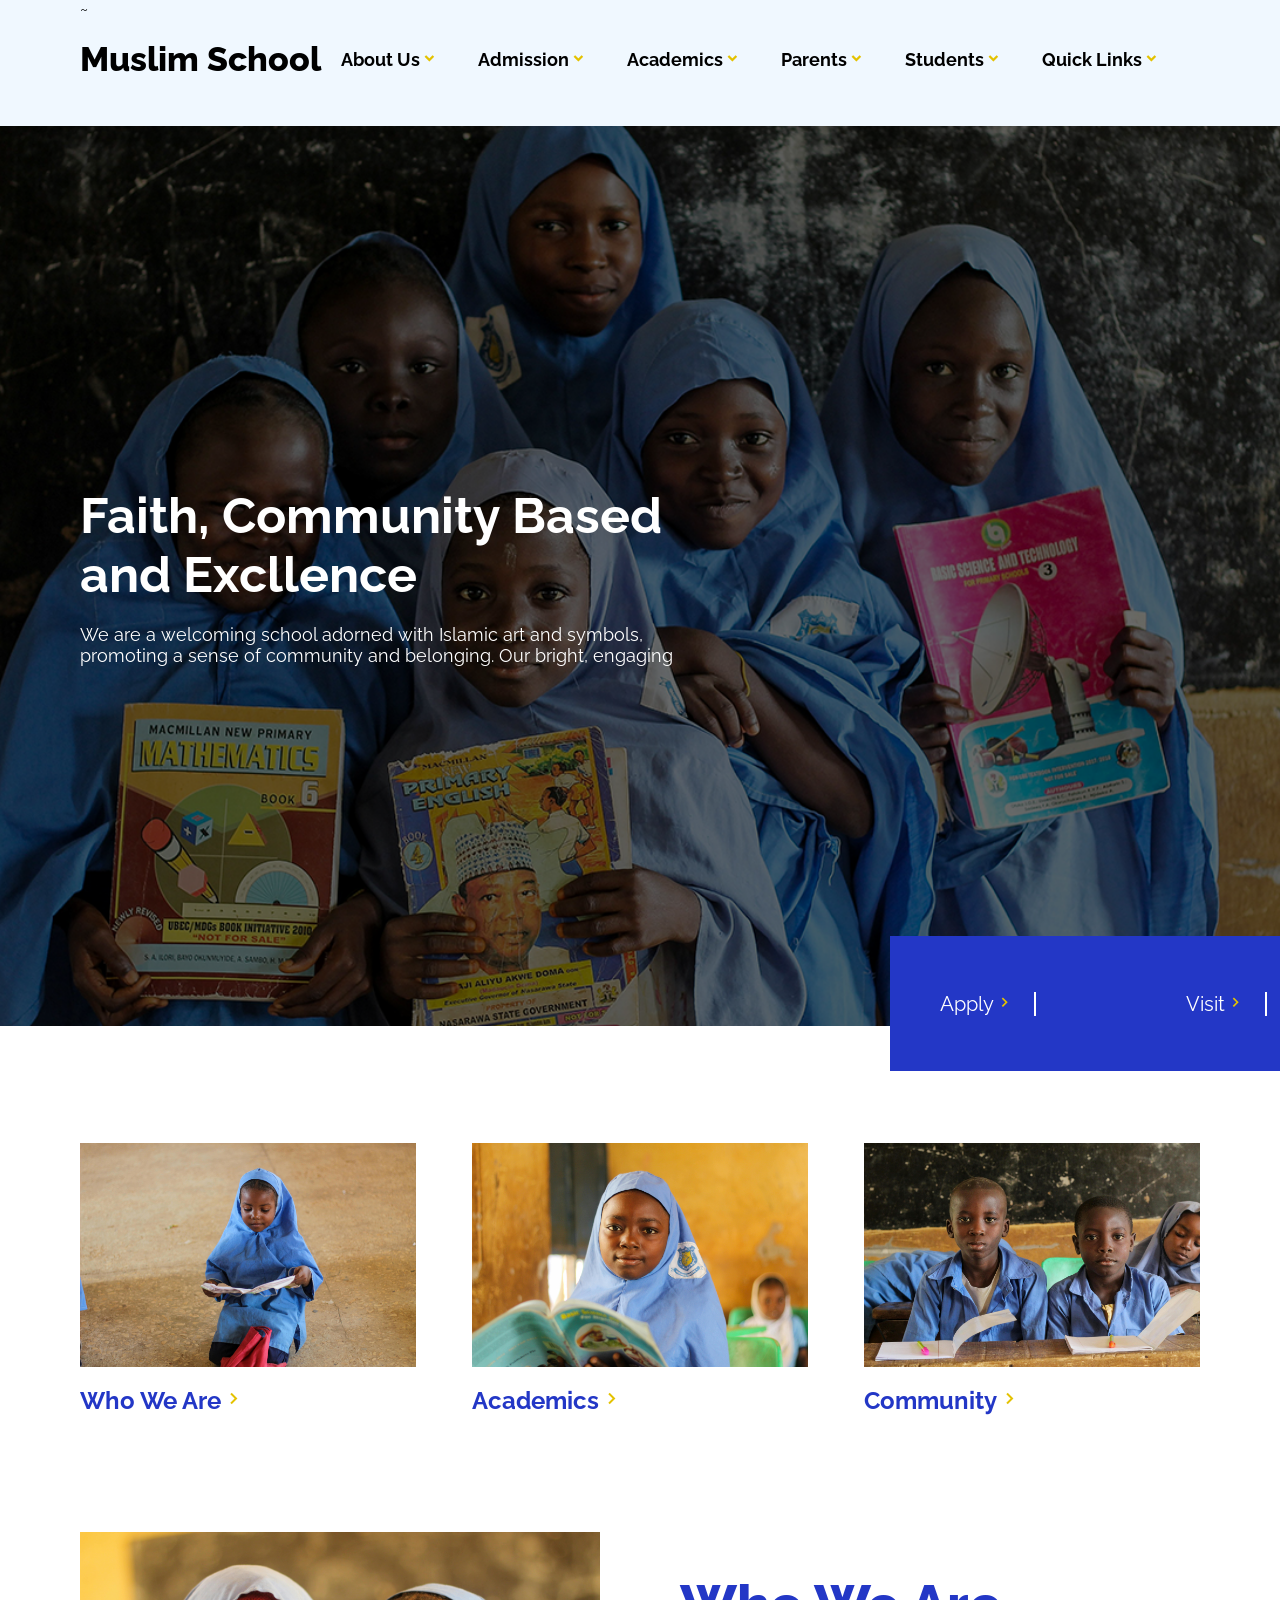
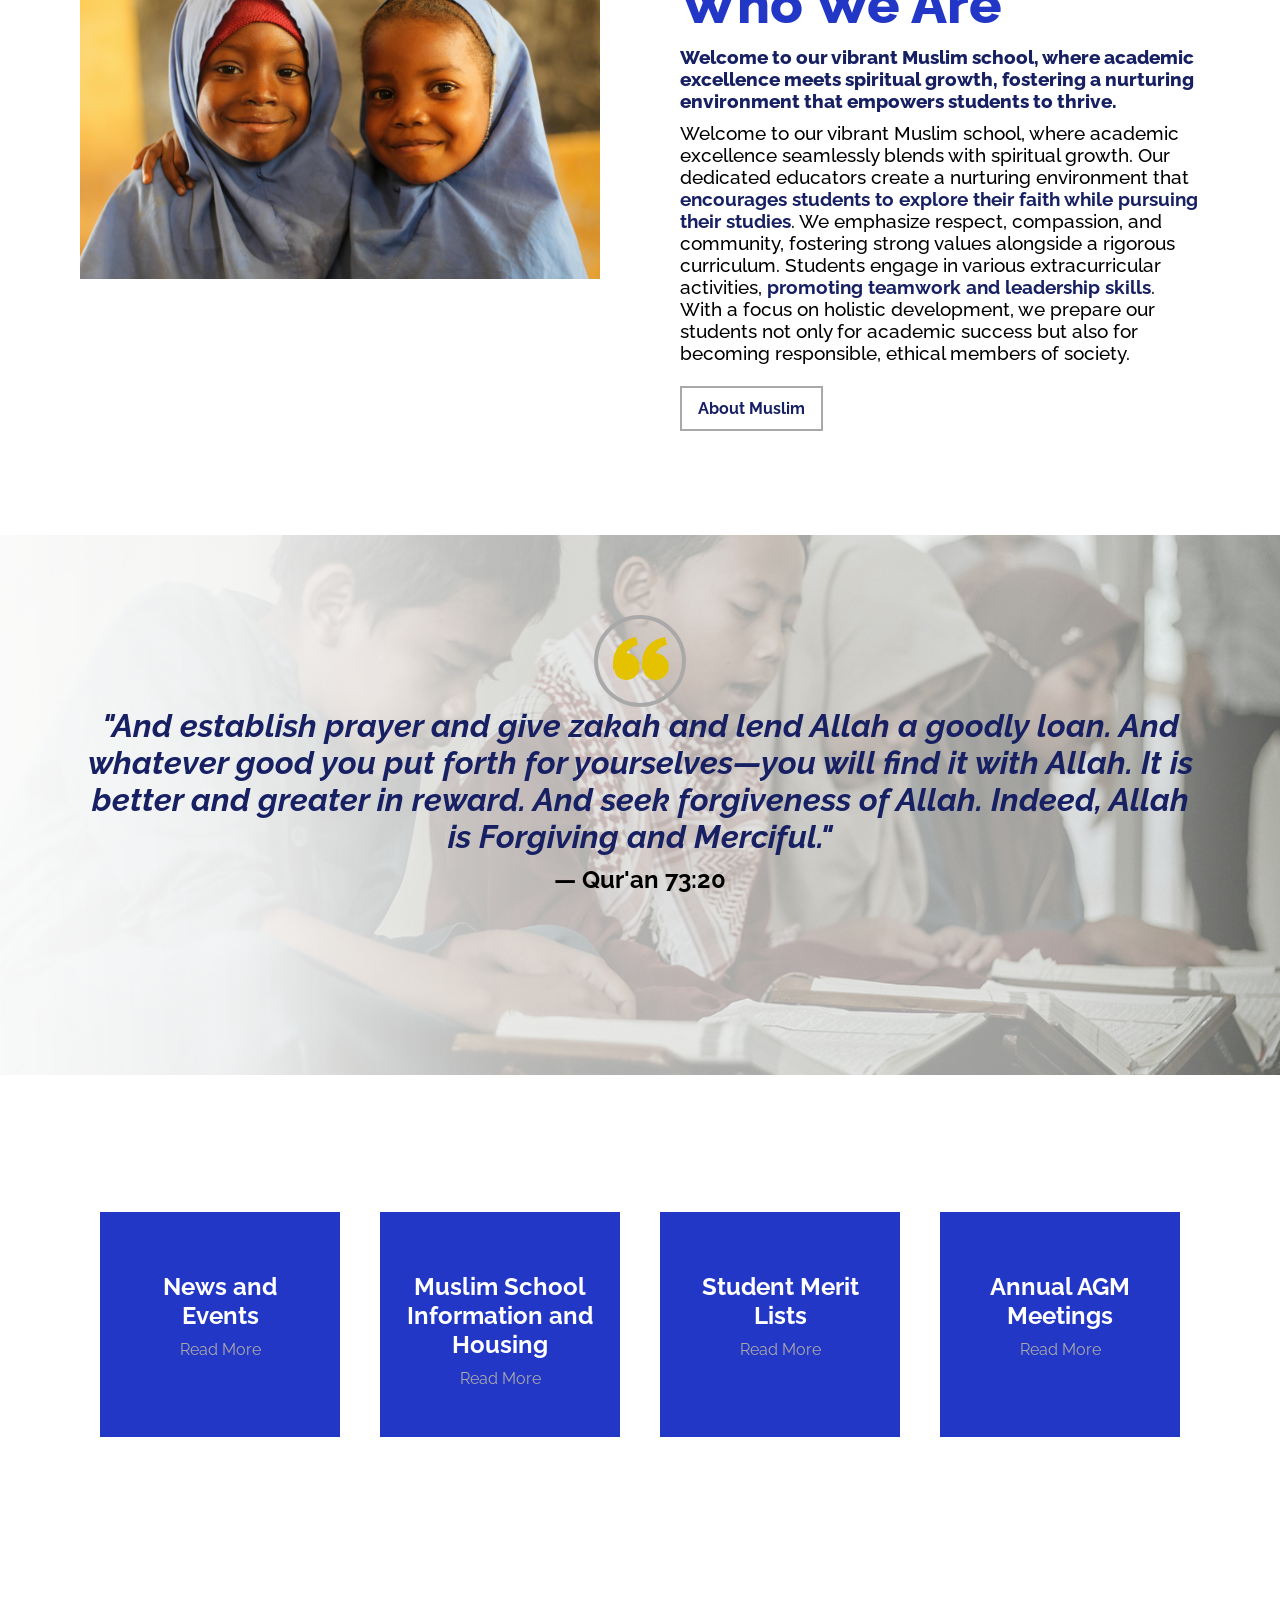
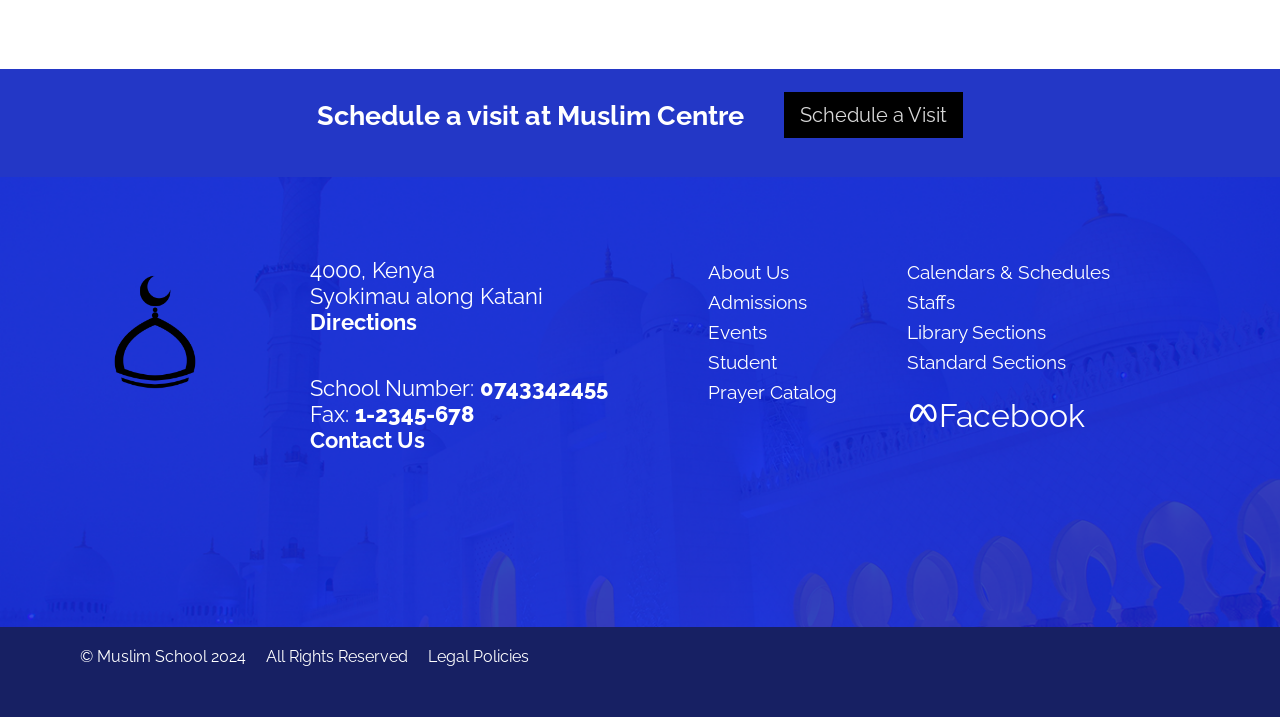
<file: index.html>
<!DOCTYPE html>
<html lang="en">
  <head>
    <meta charset="UTF-8" />
    <meta name="viewport" content="width=device-width, initial-scale=1.0" />
    <link rel="stylesheet" href="school.css" />
    <link
      href="https://fonts.googleapis.com/css2?family=Raleway:ital,wght@0,100..900;1,100..900&display=swap"
      rel="stylesheet"
    />
    <link
      href="https://unpkg.com/boxicons@2.1.4/css/boxicons.min.css"
      rel="stylesheet"
    />
    <title>Muslim School</title>
  </head>

  <body>
    <!--NAVIGATION BAR-->
    <section id="navigationbar" class="section-padding">~
      <div class="nav-content">
        <div class="logo">
          <a href="">Muslim School</a>
        </div>

        <div class="nav-links">
          <ul>
            <li>
              <a href="">About Us<i class="bx bx-chevron-down"></i></a>
            </li>
            <li>
              <a href="">Admission<i class="bx bx-chevron-down"></i></a>
            </li>
            <li>
              <a href="">Academics<i class="bx bx-chevron-down"></i></a>
            </li>
            <li>
              <a href="">Parents<i class="bx bx-chevron-down"></i></a>
            </li>
            <li>
              <a href="">Students<i class="bx bx-chevron-down"></i></a>
            </li>
            <li>
              <a href="">Quick Links<i class="bx bx-chevron-down"></i></a>
            </li>
          </ul>
        </div>
      </div>
    </section>

    <!--HERO SECTION-->
    <section id="hero-section">
      <div class="hero-content section-padding">
        <div class="hero-words">
          <h2>
            Faith, Community Based <br />
            and Excllence
          </h2>
          <p>
            We are a welcoming school adorned with Islamic art and symbols,
            <br />
            promoting a sense of community and belonging. Our bright, engaging
            <br />
          </p>
        </div>
      

      <div class="below-container">
        <div class="apply">
          <a href="">Apply<i class='bx bx-chevron-right' ></i></i></a>
        </div>
        <div class="visit">
          <a href="">Visit<i class='bx bx-chevron-right' ></i></i></a>
        </div>
        <div class="give">
          <a href="">Give<i class='bx bx-chevron-right' ></i></i></a>
        </div>
      </div>
    </div>
    </section>

    <!--SERVICE SECTION-->
    <section id="service-section" class="section-padding section-margin">
      <div class="service-container">
        <div class="item-container">
          <img src="Resources/ImageS1.jpg">
          <h2>Who We Are<i class='bx bx-chevron-right'></i></h2>
        </div>
        <div class="item-container">
          <img src="Resources/ImageS2.jpg">
          <h2>Academics<i class='bx bx-chevron-right'></i></h2>
        </div>
        <div class="item-container">
          <img src="Resources/ImageS3.jpg">
          <h2>Community<i class='bx bx-chevron-right'></i></h2>
        </div>
      </div>
    </section>
    
    <!--WHO WE ARE SECTION-->
    <section id="identity-section" class="section-padding section-margin">
  <div class="identity-container">
  <div class="identity-image">
    <img src="Resources/ImageA1.jpg">
  </div>

  <div class="identity-words">
    <div class="words-content">
      <h2>Who We Are</h2>
      <p>Welcome to our vibrant Muslim school, where academic <br>
        excellence meets spiritual growth, fostering a nurturing <br>
        environment that empowers students to thrive.</p>
      <p id="sub-paragraph">
        Welcome to our vibrant Muslim school, where academic excellence seamlessly blends with spiritual growth. Our dedicated educators create a nurturing environment that <span> encourages students to explore their faith while pursuing their studies</span>. We emphasize respect, compassion, and community, fostering strong values alongside a rigorous curriculum. Students engage in various extracurricular activities, <span> promoting teamwork and leadership skills</span>. With a focus on holistic development, we prepare our students not only for academic success but also for becoming responsible, ethical members of society.
      </p>
      
      <div class="identity-button">
        <a href="">About Muslim</a>
      </div>
    </div>
  </div>
</div>
    </section>
      
    <!--QUOTE SECTION-->
    <section id="quote-section"  class="section-padding section-margin" >
<div class="quote-container">
  <div class="quote-marks"><i class='bx bxs-quote-alt-left'></i></div>
  <div class="quote-words">
    <p>"And establish prayer and give zakah and lend Allah a goodly loan. And whatever good you put forth for yourselves—you will find it with Allah. It is better and greater in reward. And seek forgiveness of Allah. Indeed, Allah is Forgiving and Merciful."</p>
      <h1> — Qur'an 73:20</h1>
  </div>
</div>
    </section>
    
    <!--Blog Section-->
    <section id="blog-section" class="section-margin section-padding">
      <div class="blog-container">
        <div class="blog-items">
          <h2>News and <br>
             Events</h2>
          <p>Read More</p>
        </div>
        <div class="blog-items">
          <h2>Muslim School <br>
             Information and Housing</h2>
          <p>Read More</p>
        </div>
        <div class="blog-items">
          <h2>Student Merit <br>
             Lists</h2>
          <p>Read More</p>
        </div>
        <div class="blog-items">
          <h2>Annual AGM <br>
             Meetings</h2>
          <p>Read More</p>
        </div>
      </div>
    </section>

    <!--Visit Section-->
    <section id="visit-section" class="section-margin section-padding">
      <div class="visit-container">
        <div class="visit-text">
          <h2>Schedule a visit at Muslim Centre</h2>
        </div>
        <div class="visit-text">
          <a href="">Schedule a Visit</a>
        </div>
      </div>
    </section>

    <!--Footer Section-->
    <section id="footer-section" class="section-padding">
      <div class="footer-container">

      <div class="footer-sidea">
        <div class="logo">
          <img src="Resources/Logo.png">
        </div>

        <div class="address-details">
          <div class="address-a">
            <p>4000, Kenya <br>
              Syokimau along Katani
            </p>
            <h2>Directions</h2>
          </div>
          <div class="address-b">
            <p>School Number: <span>0743342455</span> <br>
            </p>
            <p>Fax: <span>1-2345-678</span> <br>
            </p>
            <h2>Contact Us</h2>
          </div>
        </div>
      </div>


      <div class="footer-sideb">  
        <div class="sideb-listings">
          <div class="lista">
                <ul>
        <li><a href="">About Us</a></li>
        <li><a href="">Admissions</a></li>
        <li><a href="">Events</a></li>
        <li><a href="">Student</a></li>
        <li><a href="">Prayer Catalog</a></li>
        </ul>
        </div>
        </div>

        <div class="sidea-listings">
        <div class="listx">
          <ul>
            <li><a href="">Calendars & Schedules</a></li>
            <li><a href="">Staffs</a></li>
            <li><a href="">Library Sections</a></li>
            <li><a href="">Standard Sections</a></li>
          </ul>
         <p><i class='bx bxl-meta' ></i>Facebook</p>
        </div>
        </div>
      </div>
    </div>
    </section>


    <!--Final Footer-->
    <section id="footer-final" class="section-padding">
<div class="final-footing">
  <p>&copy; Muslim School 2024</p>
  <p>All Rights Reserved</p>
  <p>Legal Policies</p>
</div>
    </section>
  </body>
</html>
</file>
<file: school.css>
*{
    margin: 0;
    padding: 0;
}

body{
    font-family: "Raleway", sans-serif;
    width: 100%;
    height: 100vh;
    scroll-behavior: smooth;
}

.section-padding{
    padding: 0 80px;
}

.section-margin{
    margin-top: 13vh;
}

/*NAVIGATION BAR*/
#navigationbar{
    height: 14vh;
    background-color: aliceblue;
}

#navigationbar .nav-content{
    padding-top: 20px;
    display: flex;
    justify-content: space-between;
    align-items: center;
}

.nav-content .logo a{
    font-size: 34px;
    color: black;
    text-decoration: none;
    font-weight: 800;
}

.nav-content .nav-links ul{
    display: flex;
    justify-content: space-between;
    list-style: none;
}

.nav-content .nav-links ul a {
    text-decoration: none;
    color: black;
    font-size: 18px;
    font-weight: 700;
    margin-right: 40px;
}

.nav-content .nav-links ul a i{
    color: #e4c200;
    font-weight: 800;
}

/*HERO SECTION*/
#hero-section{
    background-image: url(Resources/GradientHero.png);
    width: 100%;
    height: 100vh;
    background-position: center;
    background-size: cover;
}

#hero-section .hero-content{
    display: flex;
    flex-direction: column;
   padding-top: 40vh;
}

#hero-section .hero-content .hero-words h2{
    color: white;
    font-size: 50px;
    margin-bottom: 20px;
    font-weight: 800px;
}

#hero-section .hero-content .hero-words p{
    color: white;
    font-weight: 400;
    font-size: 18px;
}

.hero-content .below-container{ 
  display: flex;
  align-items: center;
  margin-top: 30vh;
  margin-left: 90vh;
  padding: 0px 50px;
  justify-content: space-between;
  width: 50%;
  height: 15vh;
  background-color: #2337c6;
}

.hero-content .below-container a{
    color: white;
    font-size: 20px;
    text-decoration: none;
    padding-right: 20px;
    border-right: 2px solid white;
    align-content: center;
}

.hero-content .below-container a i{
    color: #e4c200;
}

/*SERVICE SECTION*/
#service-section .service-container{
    display: flex;
    justify-content: space-between;
}

#service-section .service-container .item-container{
    width: 30%;
}

.service-container .item-container img{
    width: 100%;
}

.service-container .item-container h2{
    margin-top: 15px;
    color: #2337c6;
}

.service-container .item-container h2 i{
    color: #e4c200;
}


/*WHO WE ARE SECTION*/
#identity-section .identity-container{
    display: flex;
    flex-direction: row;
    justify-content: space-between;
}

/*WHO WE ARE SECTION*/
#identity-section .identity-container .identity-image{
    margin-right: 80px;
    width: 50%;
}

.identity-container .identity-image img{
    width: 100%;
}

#identity-section .identity-container .identity-words{
    width: 50%;
}

.identity-container .identity-words .word-content{
   display: flex;
   flex-direction: column;
}

.identity-container .identity-words .words-content h2{
    font-size: 3.4rem;
    margin-top: 40px;
    color: #2337c6;
    font-weight: 800;
}

.identity-container .identity-words .words-content p{
    font-size: 1.2rem;
    margin: 10px 0;
    color: #172063;
    font-weight: 800;
}

.identity-container .identity-words .words-content #sub-paragraph{
    margin-bottom: 35px;
    color: black;
    font-weight: 500;
}

.identity-container .identity-words .words-content #sub-paragraph span{
    color: #172063;
    font-weight: 700;
}

.identity-container .identity-words .words-content .identity-button a{
    text-decoration: none;
    color: #172063;
    font-weight: 700;
    font-size: 1rem;
    padding: 11px 16px;
    border: 2px solid darkgrey;
}

/*QUOTE SECTION*/
#quote-section{
    background-image: url(Resources/Quote\ Section.png);
    background-size: cover;
    background-position: center;
    height: 60vh;
}

#quote-section .quote-container{
    padding-top: 80px;
   display: flex;
   flex-direction: column;
   text-align: center;
}

#quote-section .quote-container .quote-marks i{
    color: #e4c200;
    font-weight: 800;
    font-size: 4rem;
    border-radius: 50%;
    border: 4px solid darkgrey;
    padding: 10px;
}

#quote-section .quote-container .quote-words p{
    color: #172063;
    font-style: italic;
    font-weight: 700;
    font-size: 2rem;
    margin-bottom: 10px;
}


/*BLOG SECTION*/
#blog-section .blog-container{
    width: 100%;
    height: 40vh;
    display: flex;
}

.blog-container .blog-items{
    width: 25%;
    flex-wrap: wrap;
    margin: 20px;
    background-color: #2337c6;
    height: 25vh;
    margin-right: 20px;
}
.blog-container .blog-items h2{
    text-align: center;
    padding-top: 60px;
    color: white;
    margin-bottom: 10px;
}

.blog-container .blog-items p{
    text-align: center;
    color: rgb(169, 169, 169);
}

#visit-section{
    background-color: #2337c6;
  height: 12vh;
}

#visit-section .visit-container{
    padding-top: 30px;
    align-items: center;
   justify-content: center;
    display: flex;
}

#visit-section .visit-container h2{
    color: white;
    margin-right: 40px;
    font-size: 1.7rem;
}

#visit-section .visit-container a{
    color: rgb(216, 216, 216);
    font-size: 20px;
    text-decoration: none;
    padding: 11px 16px;
    background-color: #000000;
    align-content: center;
    box-shadow: 2px;
}

/*FOOTER SECTION*/
#footer-section{
   background-image: url(Resources/Footer\ Image.png);
   background-position: center;
   background-size: cover;
   height: 50vh;
}

#footer-section .footer-container{
    display: flex;
    justify-content: space-between;
    padding-top: 80px;
}

.footer-container .footer-sidea{
    display: flex;
    flex-direction: row;
    justify-content: space-between;
}

.footer-container .footer-sidea .logo img{
    color: aliceblue;
    width: 150px;
    height: 150px;
    margin-right: 80px;
}

.footer-container .footer-sidea .address-details{
    display: flex;
    flex-direction: column;
} 

.footer-container .footer-sidea .address-details .address-a{
    margin-bottom: 20px;
}

.footer-container .footer-sidea .address-details .address-a p{
    color: white;
    font-size: 1.4rem;
}

.footer-container .footer-sidea .address-details .address-a h2{
    color: white;
    font-size: 1.4rem;
}

.footer-container .footer-sidea .address-details .address-b{
    margin-top: 20px;
}

.footer-container .footer-sidea .address-details .address-b p{
 color: white;
 font-size: 1.4rem;
}
.footer-container .footer-sidea .address-details .address-b h2{
 color: white;
 font-size: 1.4rem;
}

.footer-container .footer-sidea .address-details .address-b p span{
 color: white;
 font-size: 1.4rem;
 font-weight: 800;
}

.footer-container .footer-sideb{
    display: flex;
    justify-content: space-between;
    margin-right: 90px;
}
.footer-container .footer-sideb .sideb-listings .lista {
    display: flex;
    flex-direction: column;
}
.footer-container .footer-sideb .sideb-listings .lista ul {
   list-style-type: none;
}
.footer-container .footer-sideb .sideb-listings .lista ul li a {
    text-decoration: none;
    color: white;
    font-size: 1.2rem;
   line-height: 30px;
}

.footer-container .footer-sideb .sidea-listings{
    margin-left: 70px;
}

.footer-container .footer-sideb .sidea-listings .listx {
    display: flex;
    flex-direction: column;
}

.footer-container .footer-sideb .sidea-listings .listx ul {
    list-style-type: none;
 }

 .footer-container .footer-sideb .sidea-listings .listx ul li a {
    text-decoration: none;
    color: white;
    font-size: 1.2rem;
   line-height: 30px;
}

.footer-container .footer-sideb .sidea-listings p{
    color: white;
    font-size: 32px;
    margin-top: 20px;
}


/*FINAL FOOTER*/
#footer-final{
    background: #172063;
    height: 10vh;
}

#footer-final .final-footing{
    display: flex;
}

#footer-final .final-footing p{
    padding-top: 20px;
    margin-right: 20px;
   color: white;
}
</file>
